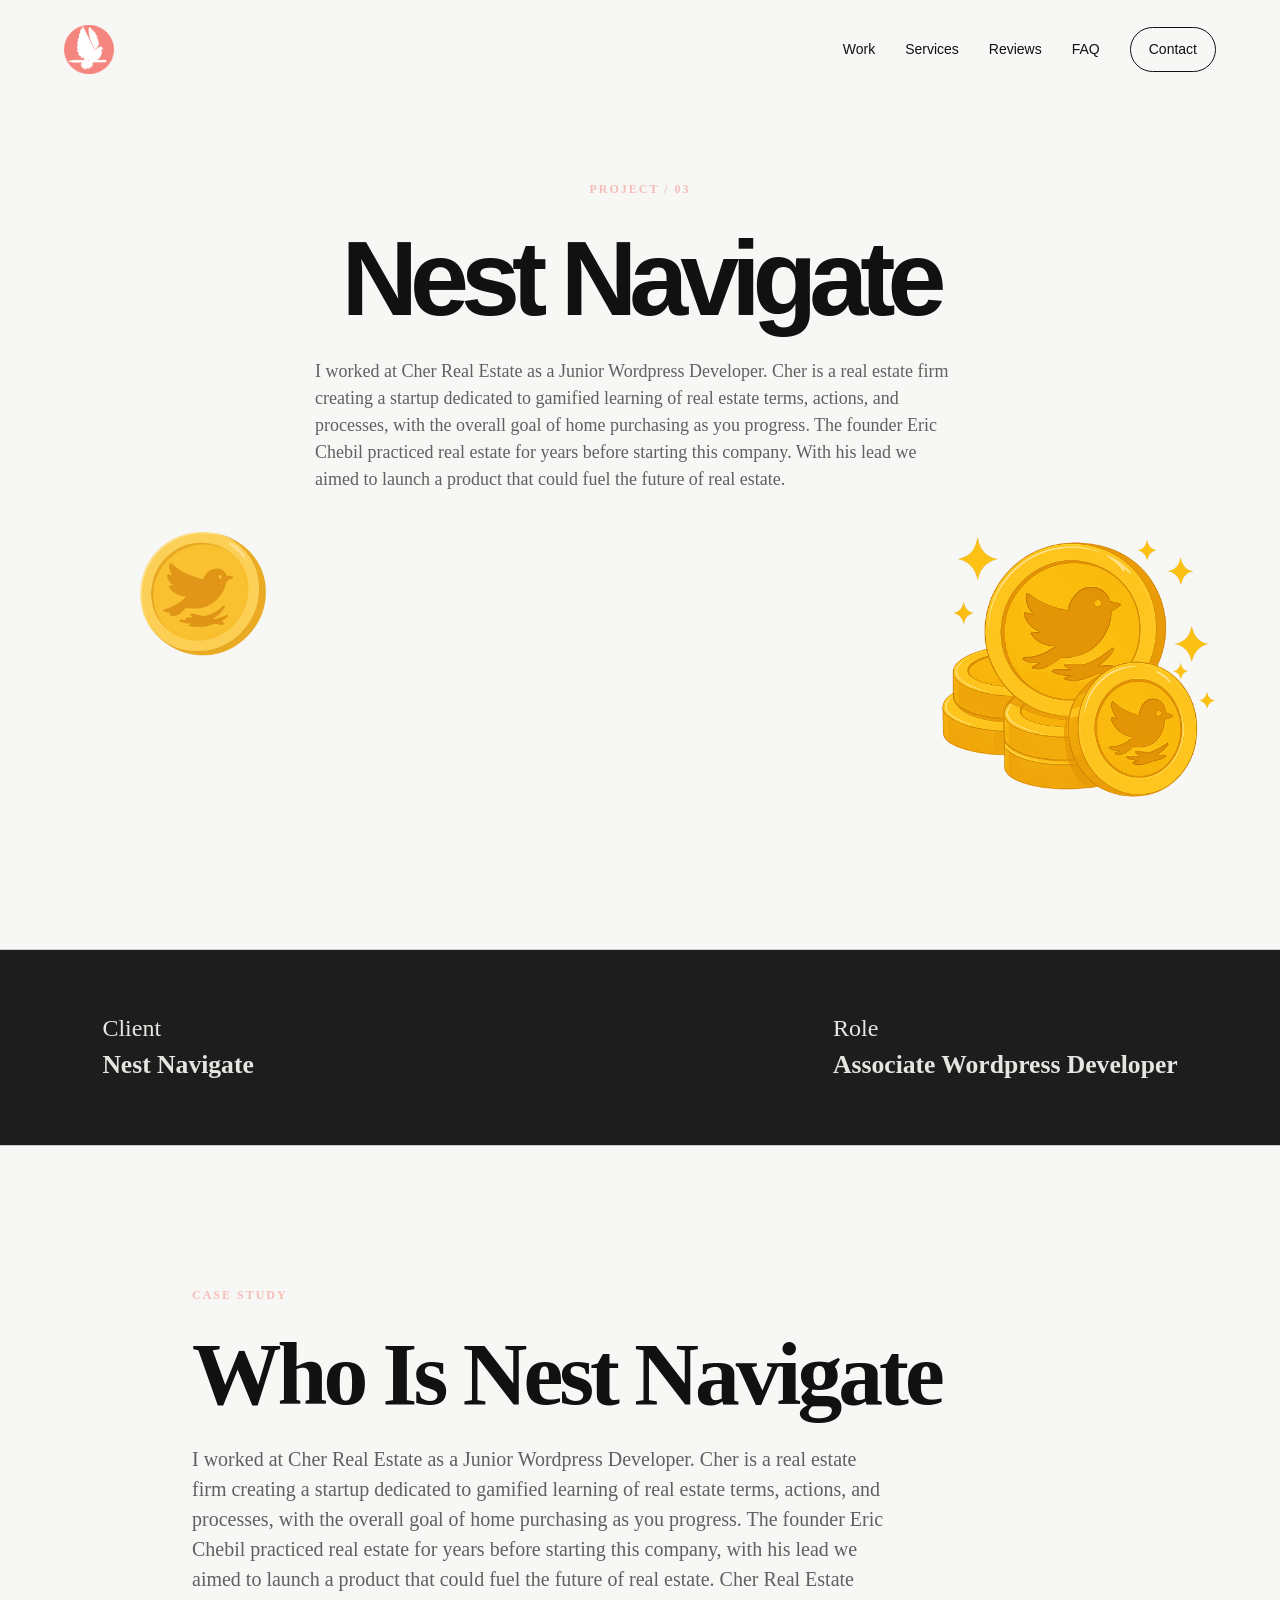
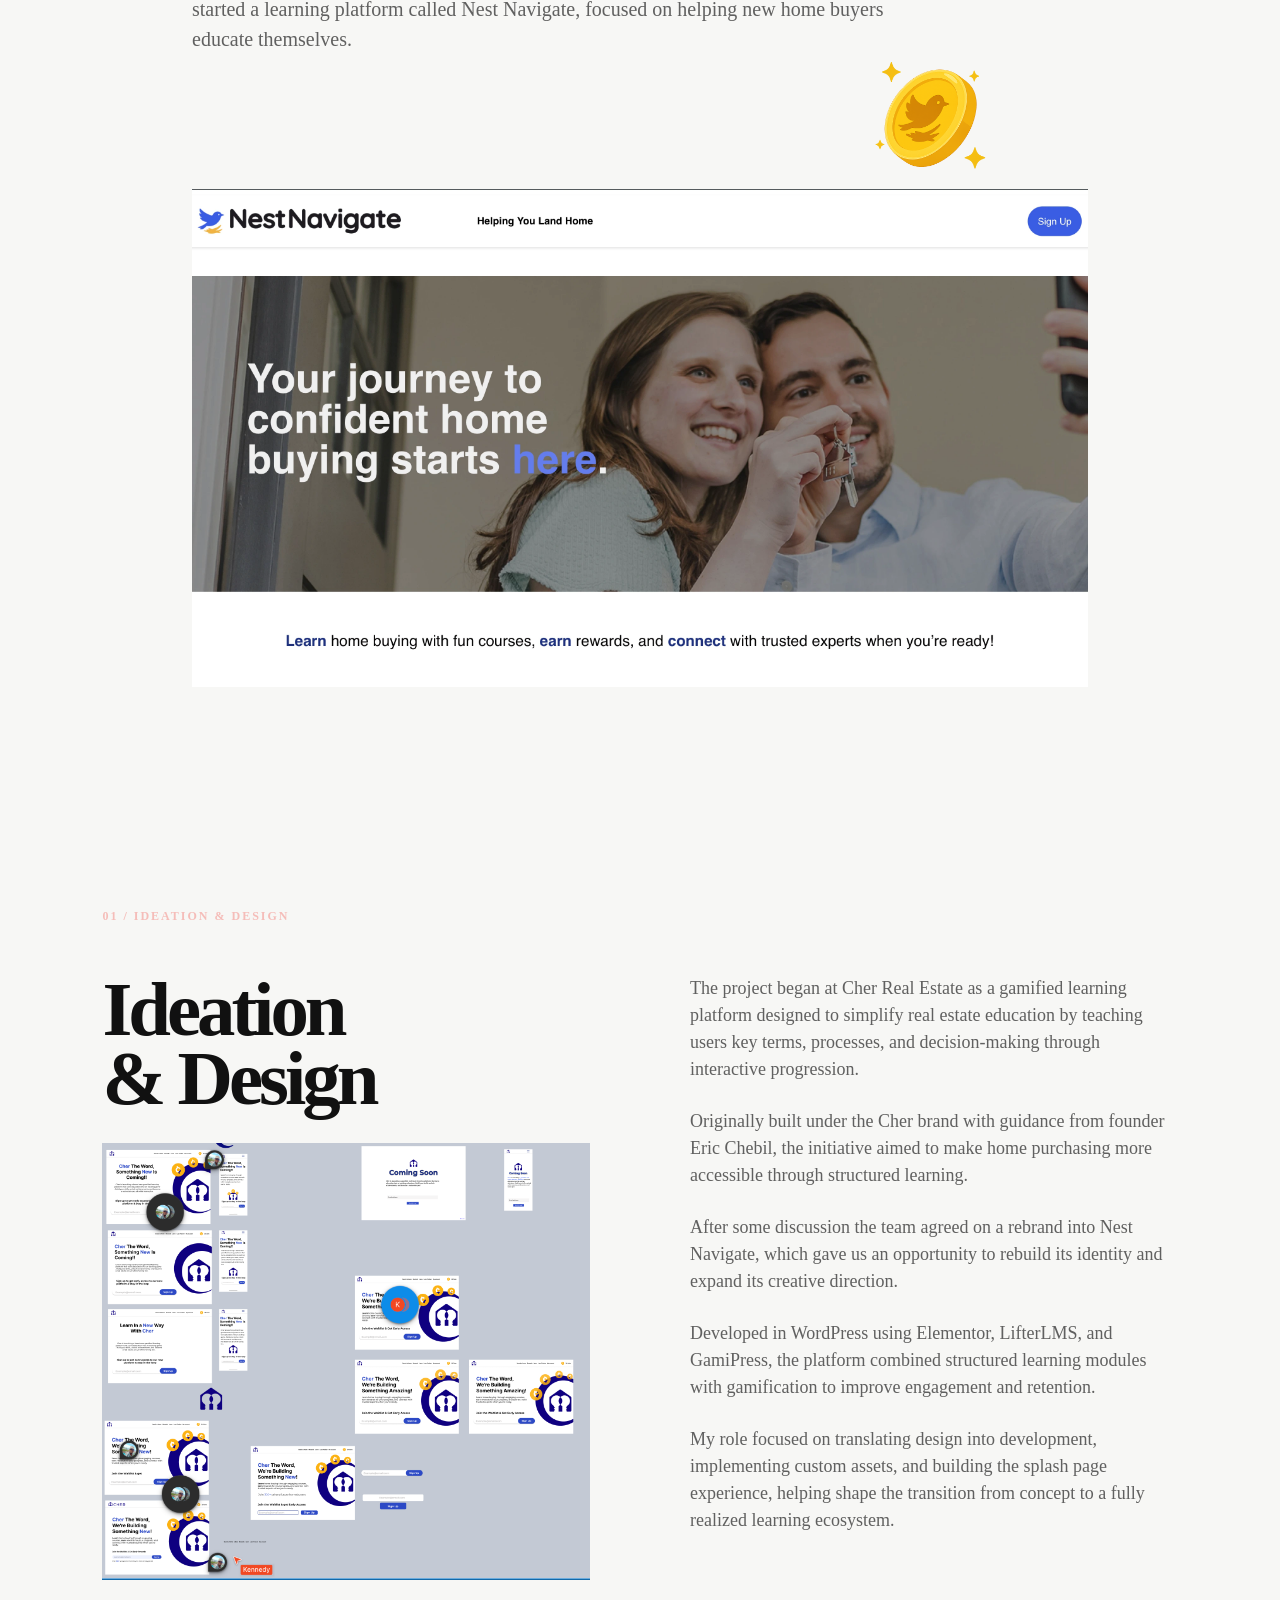
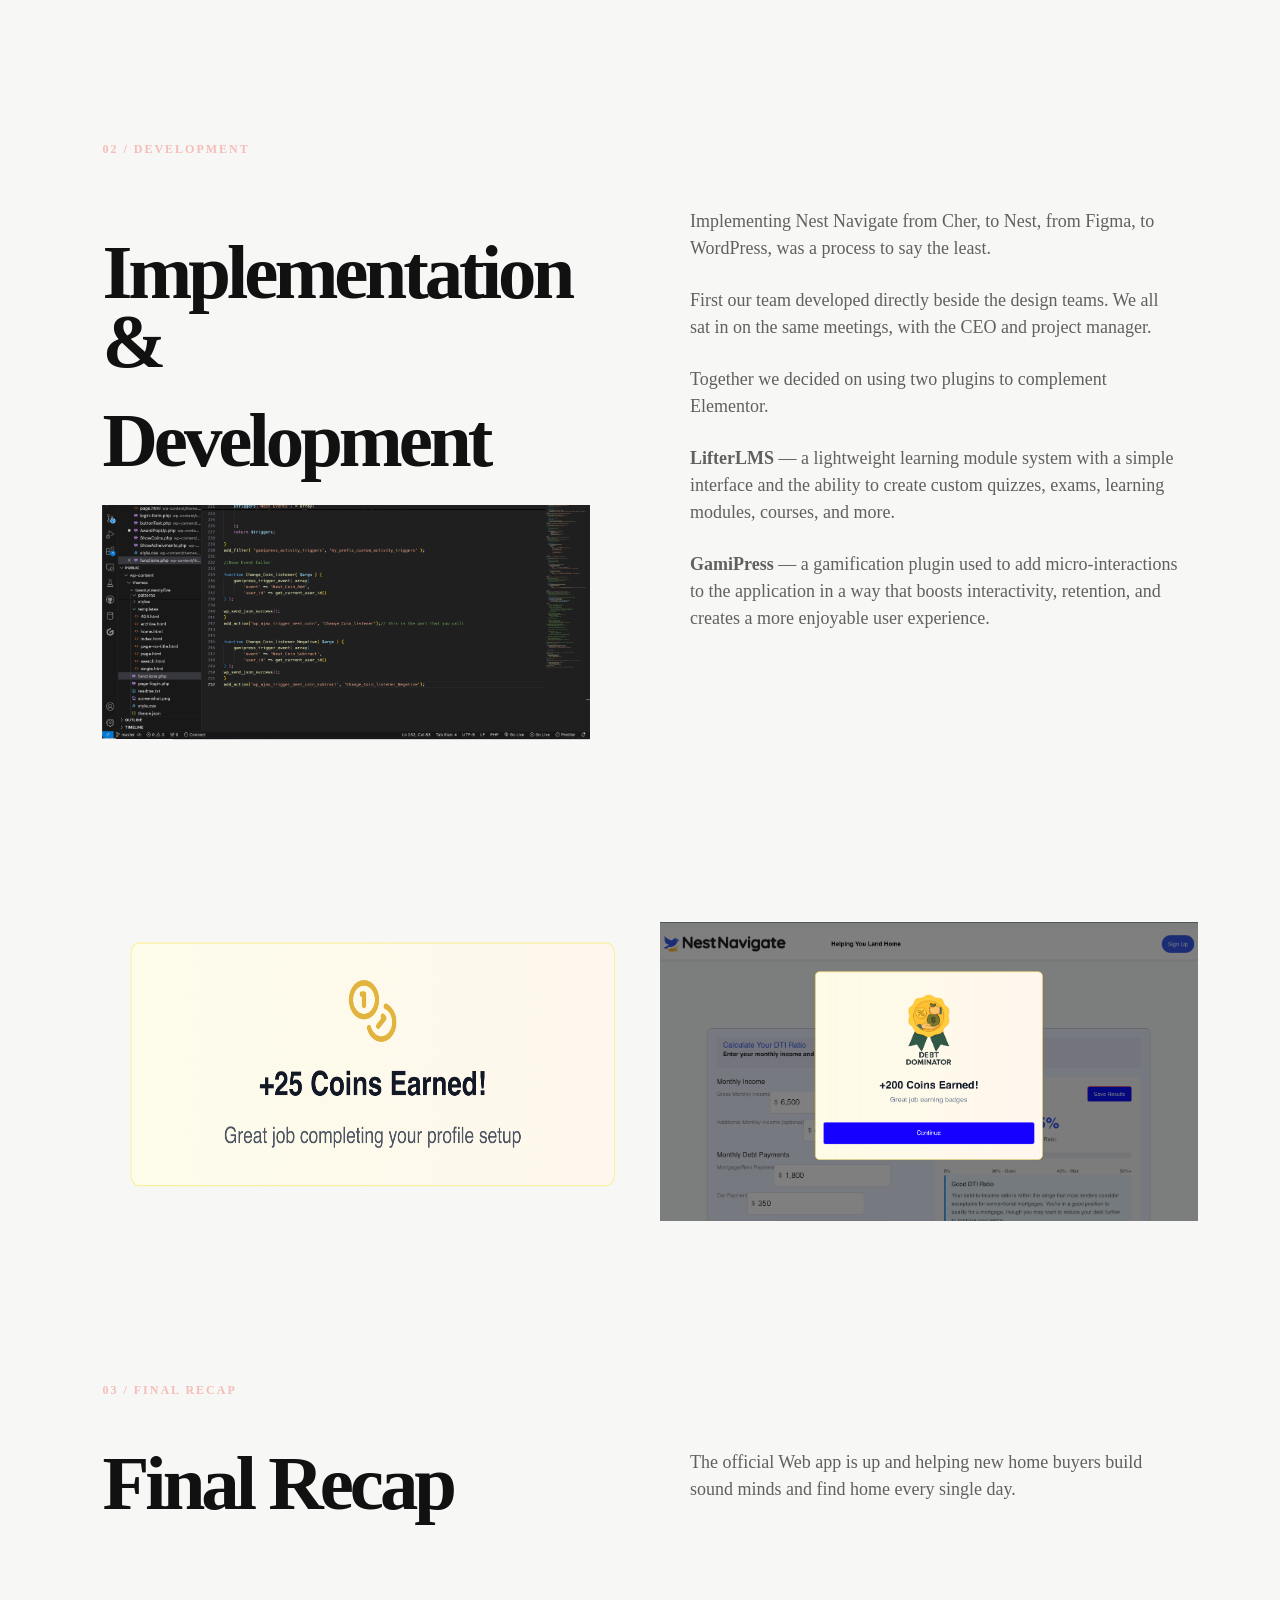
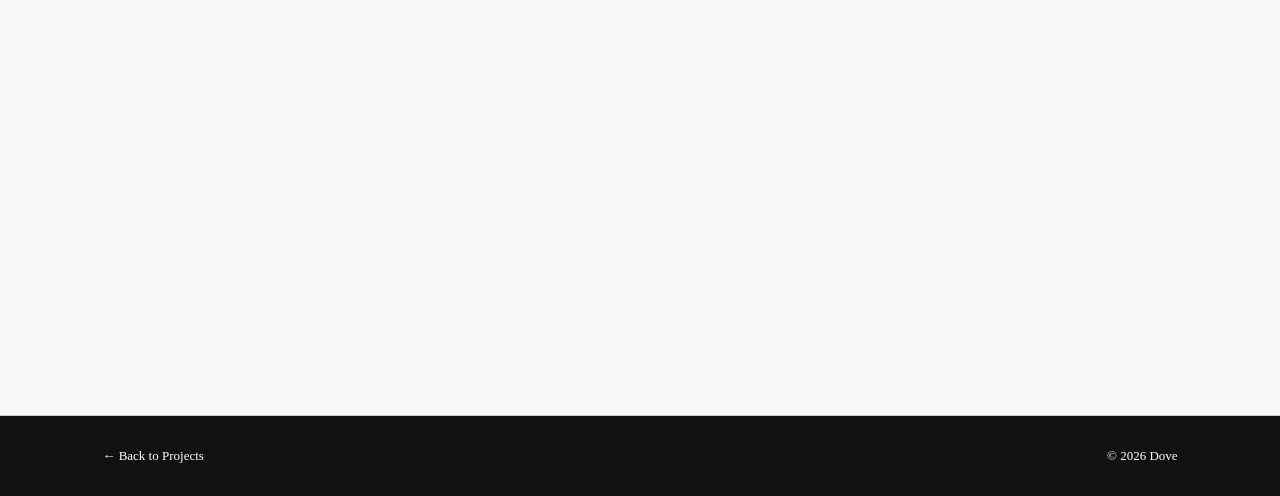
<file: cher:Nest.html>
<!DOCTYPE html>
<html lang="en">

<head>
    <link rel="icon" type="image/x-icon" href="/Images/Dove LogoTransparent Favicon.png">

    <meta charset="UTF-8">

    <meta
        name="viewport"
        content="width=device-width, initial-scale=1.0"
    >

    <title>Nest Navigate | Dove</title>

    <link rel="stylesheet" href="Developerdove.css">

</head>


<body>


    <!-- NAV -->

 
    <header class="navbar">
        <div class="container nav-inner">

            <a href="/" class="logo">
                <img src="Images/Dove LogoTransparent 300px.png" alt="Developer Dove Logo">
            </a>

            <nav class="nav-links">
                <a href="/#work">Work</a>
                <a href="/#services">Services</a>
                <a href="/#reviews">Reviews</a>
                <a href="/#faq">FAQ</a>
                <a href="Contact.html" class="nav-button">Contact</a>
            </nav>

            <button class="menu-button" id="menuButton">
                ☰
            </button>

        </div>
    </header>

    <!-- HERO -->

    <section class="hero">

        <div class="hero-number">
            PROJECT / 03
        </div>

        <h1>
            Nest Navigate
        </h1>

        <p class="hero-description">

            I worked at Cher Real Estate as a Junior Wordpress
            Developer.

            Cher is a real estate firm creating a startup dedicated
            to gamified learning of real estate terms, actions,
            and processes, with the overall goal of home purchasing
            as you progress.

            The founder Eric Chebil practiced real estate for years
            before starting this company. With his lead we aimed to
            launch a product that could fuel the future of real estate.

        </p>
            <div class="corners">
                <img class="case-study-images" src="Images/Cher copy/Individual Coin.png" alt="An image on developerdove.com">
                <img id="Img2" src="Images/Cher copy/CoinStack.png" alt="An image on developerdove.com">

            </div>

    </section>



    <!-- INFO -->

    <section class="Case-Study-info">

        <div>

            <span>Client</span>

            <h3>
                Nest Navigate
            </h3>

        </div>


        <div>

            <span>Role</span>

            <h3>
                Associate Wordpress Developer
            </h3>

        </div>

    </section>









    <!-- WHO IS NEST -->

    <section class="case-study">

        <div class="section-label">
            CASE STUDY
        </div>

        <h2>
            Who Is Nest Navigate
        </h2>

        <p>

            I worked at Cher Real Estate as a Junior Wordpress
            Developer.

            Cher is a real estate firm creating a startup dedicated
            to gamified learning of real estate terms, actions,
            and processes, with the overall goal of home purchasing
            as you progress.

            The founder Eric Chebil practiced real estate for years
            before starting this company, with his lead we aimed to
            launch a product that could fuel the future of real estate.

            Cher Real Estate started a learning platform called
            Nest Navigate, focused on helping new home buyers
            educate themselves.

        </p>
        <div>
            <img class="case-study-images" id="SideCoins" src="Images/Cher copy/IndCoinSparkle.png" alt="">
            <img src="Images/Cher copy/SplashPage1.webp" alt="">
        </div>
  

    </section>



    <!-- DESIGN -->
    

    <section class="content-section">


        <div class="section-label" >
            01 / IDEATION & DESIGN
        </div>
    
        <div class="content-grid">

            <div id="FlexProp">
                <h2>
                    Ideation
                    <br>
                    & Design
                </h2>
                <div class="case-study-images" id="SideImages">
                    <img class="case-study-images" id="SideImage" src="Images/Cher copy/Screenshot 2025-06-03 at 3.51.54 PM.png">
                </div>
            </div>
            
         
        <div>
            


                <p>

                    The project began at Cher Real Estate as a
                    gamified learning platform designed to simplify
                    real estate education by teaching users key
                    terms, processes, and decision-making through
                    interactive progression.

                </p>
                

                <p>

                    Originally built under the Cher brand with
                    guidance from founder Eric Chebil, the initiative
                    aimed to make home purchasing more accessible
                    through structured learning.

                </p>

                <p>

                    After some discussion the team agreed on a
                    rebrand into Nest Navigate, which gave
                    us an opportunity to rebuild its identity
                    and expand its creative direction.

                </p>

                <p>

                    Developed in WordPress using Elementor,
                    LifterLMS, and GamiPress, the platform combined
                    structured learning modules with gamification
                    to improve engagement and retention.

                </p>

                <p>

                    My role focused on translating design into
                    development, implementing custom assets, and
                    building the splash page experience, helping
                    shape the transition from concept to a fully
                    realized learning ecosystem.

                </p>

            </div>

        </div>
            
    </section>

   

    <!-- IMAGE -->

   


    <!-- DEVELOPMENT -->

    <section class="content-section">

        <div class="section-label">
            02 / DEVELOPMENT
        </div>

        <div class="content-grid">
            <div id="FlexProp">
                <h2>
                    <h2>Implementation &</h2>
                     <h2>Development</h2>
                    
                </h2>
                <div class="case-study-images" id="SideImages">
                    <img class="case-study-images" id="SideImage" src="Images/Cher copy/CodeSS.png">
                </div>
            </div>
            <div>

                <p>

                    Implementing Nest Navigate from Cher, to Nest,
                    from Figma, to WordPress, was a process to say
                    the least.

                </p>

                <p>

                    First our team developed directly beside the
                    design teams. We all sat in on the same
                    meetings, with the CEO and project manager.

                </p>

                <p>

                    Together we decided on using two plugins to
                    complement Elementor.

                </p>

                <p>

                    <strong>LifterLMS</strong> — a lightweight
                    learning module system with a simple interface
                    and the ability to create custom quizzes,
                    exams, learning modules, courses, and more.

                </p>

                <p>

                    <strong>GamiPress</strong> — a gamification
                    plugin used to add micro-interactions to the
                    application in a way that boosts interactivity,
                    retention, and creates a more enjoyable user
                    experience.

                </p>

            </div>

        </div>

    </section>
    <section  class="content-section" id="extra_images">
        <img src="Images/Cher copy/module2.png" alt="">
        <img src="Images/Cher copy/PopUpGami.png" alt="">



    </section>



    <!-- IMAGE -->




    <!-- FINAL -->

    <section class="content-section final">

        <div class="section-label">
            03 / FINAL RECAP
        </div>

        <div class="content-grid">

            <h2>
                Final Recap
            </h2>

            <p>

                The official Web app is up and helping new home
                buyers build sound minds and find home every
                single day.

            </p>

        </div>

    </section>



    <!-- FINAL IMAGE -->

 


    <!-- VIDEO -->

    <section class="video">

        <div class="video-box">

            <iframe src="https://player.vimeo.com/video/1193303012?title=0&amp;byline=0&amp;portrait=0&amp;badge=0&amp;autopause=0&amp;player_id=0&amp;app_id=58479" width="2880" height="1554" frameborder="0" allow="autoplay; fullscreen; picture-in-picture; clipboard-write; encrypted-media; web-share" referrerpolicy="strict-origin-when-cross-origin" title="NestNaviVideo"></iframe>
        </div>

    </section>



    <!-- FOOTER -->

    <footer>

        <a href="../index.html">
            ← Back to Projects
        </a>

        <span>
            © 2026 Dove
        </span>

    </footer>


    <script src="Developerdove.js"></script>

</body>

</html>
</file>
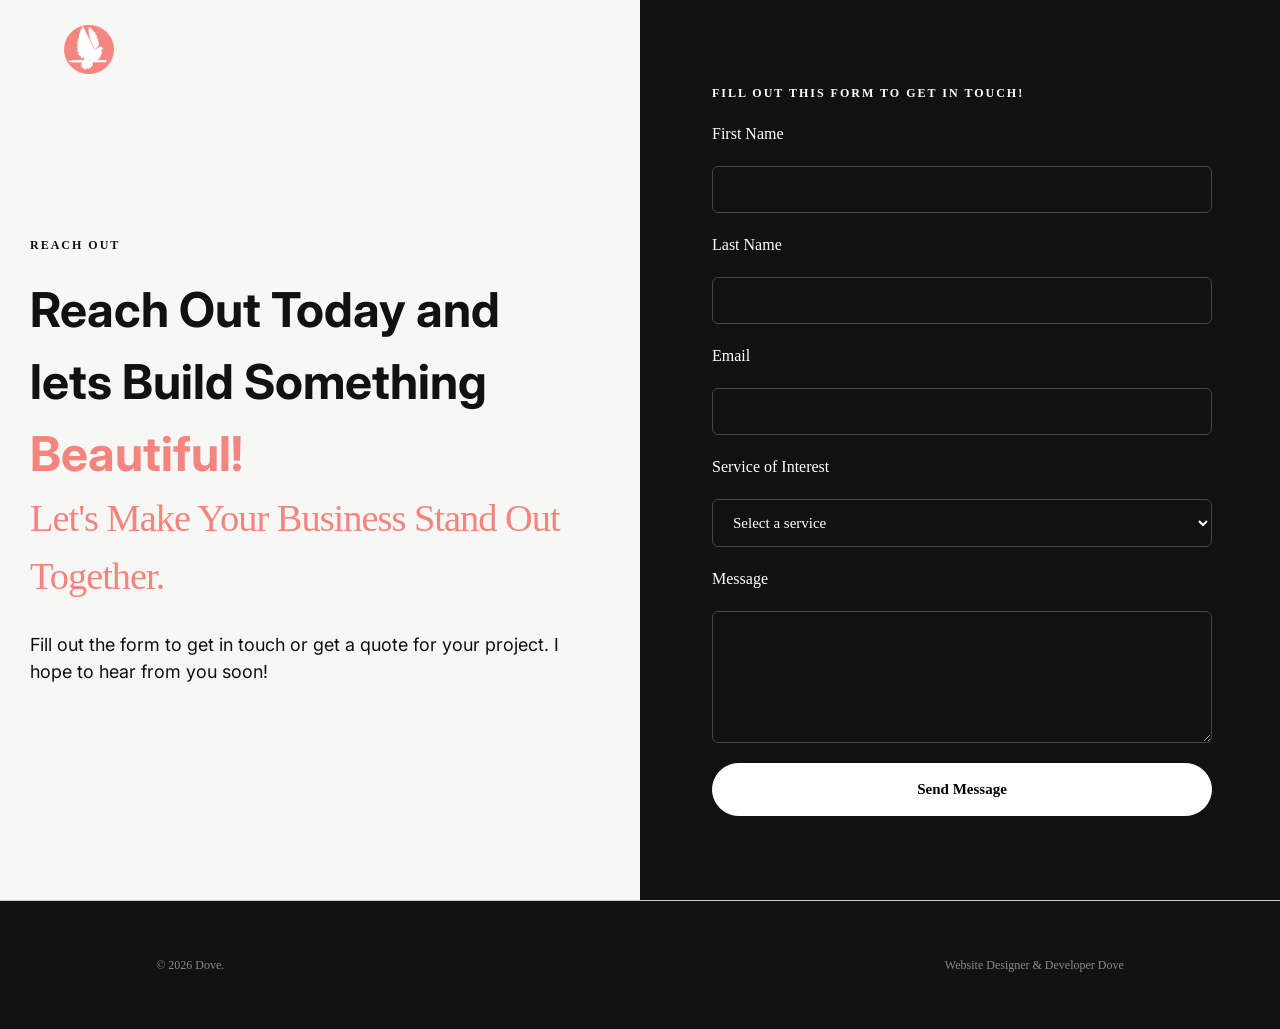
<file: Contact.html>
<!DOCTYPE html>
<html lang="en">
<head>
    <link rel="icon" type="image/x-icon" href="/Images/Dove LogoTransparent Favicon.png">

    <meta charset="UTF-8">
    <meta name="viewport" content="width=device-width, initial-scale=1.0">

    <title>Dove — Website Designer & Developer</title>

    <link rel="stylesheet" href="Developerdove.css">
    <meta name="google-site-verification" content="y_mivlvBW0o5dFtLdkAJ09E4vXpwegDGuI8G5JaSmA8" />
    <link rel="preconnect" href="https://fonts.googleapis.com">
    <link rel="preconnect" href="https://fonts.gstatic.com" crossorigin>
    <link href="https://fonts.googleapis.com/css2?family=Inter:wght@400;500;600;700;800&display=swap" rel="stylesheet">
    <link rel="preconnect" href="https://fonts.googleapis.com">
<link rel="preconnect" href="https://fonts.gstatic.com" crossorigin>
<link href="https://fonts.googleapis.com/css2?family=Fraunces:ital,opsz,wght@0,9..144,100..900;1,9..144,100..900&display=swap" rel="stylesheet">
</head>
<body>
    <header class="navbar">
        <div class="container nav-inner">

            <a href="/" class="logo">
                <img src="Images/Dove LogoTransparent 300px.png" alt="Developer Dove Logo">
            </a>

            <nav class="nav-links">
                <a href="/#work">Work</a>
                <a href="/#services">Services</a>
                <a href="/#reviews">Reviews</a>
                <a href="/#faq">FAQ</a>
                <a href="Contact.html" class="nav-button">Contact</a>
            </nav>

            <button class="menu-button" id="menuButton">
                ☰
            </button>

        </div>
    </header>

    <main>
        <section class="split">
            <section class="hero-Contact">
                <div class="container hero-content">
    
                    <p class="eyebrow reveal">
                        Reach Out
                    </p>
    
                    <h1>
                        Reach Out Today and lets Build Something 
                        <span id="highlighter">Beautiful!</span> 
                    </h1>
    
                    <h2 class="hero-Contact-subtitle reveal" id="highlighter">
                        Let's Make Your Business Stand Out Together. 
                    </h2>
    
                    <p class="hero-text reveal">
                        Fill out the form to get in touch or get a quote for your project. I hope to hear from you soon!
                    </p>
    
                </div>
            </section>
            <section class="hero-Contact-right">
                <div class=" hero-content">
    
                    <p class="Contact-eyebrow reveal">
                        Fill out this form to get in touch!
                    </p>
    
                    <form action="send-email.php" method="POST" class="Contact-form">
                    
                        <label for="first-name">First Name</label>
                        <input
                            type="text"
                            id="first-name"
                            name="name"
                            required
                        >
                    
                    
                        <label for="last-name">Last Name</label>
                        <input
                            type="text"
                            id="last-name"
                            name="SirName"
                            required
                        >
                    
                    
                        <label for="email">Email</label>
                        <input
                            type="email"
                            id="email"
                            name="email"
                            required
                        >
                    
                    
                        <label for="service">Service of Interest</label>
                    
                        <select
                            id="service"
                            name="service"
                            required
                        >
                            <option value="" disabled selected>
                                Select a service
                            </option>
                    
                            <option value="Website Design">
                                Website Design
                            </option>
                    
                            <option value="Web Development">
                                Web Development
                            </option>
                    
                            <option value="SEO">
                                SEO
                            </option>
                    
                            <option value="Website Maintenance">
                                Website Maintenance
                            </option>
                    
                            <option value="Other">
                                Other
                            </option>
                        </select>
                    
                    
                        <label for="message">Message</label>
                    
                        <textarea
                            id="message"
                            name="message"
                            rows="6"
                            required
                        ></textarea>
                    
                    
                        <button type="submit">
                            Send Message
                        </button>
                    
                    </form>
                        
    
                </div>
            </section>

        </section>

      


        <footer>

            <div class="container footer-inner">
    
                <span>
                    © 2026 Dove.
                </span>
    
                <span>
                    Website Designer & Developer Dove
                </span>
    
            </div>
    
        </footer>

    <script src="Developerdove.js"></script>
</file>
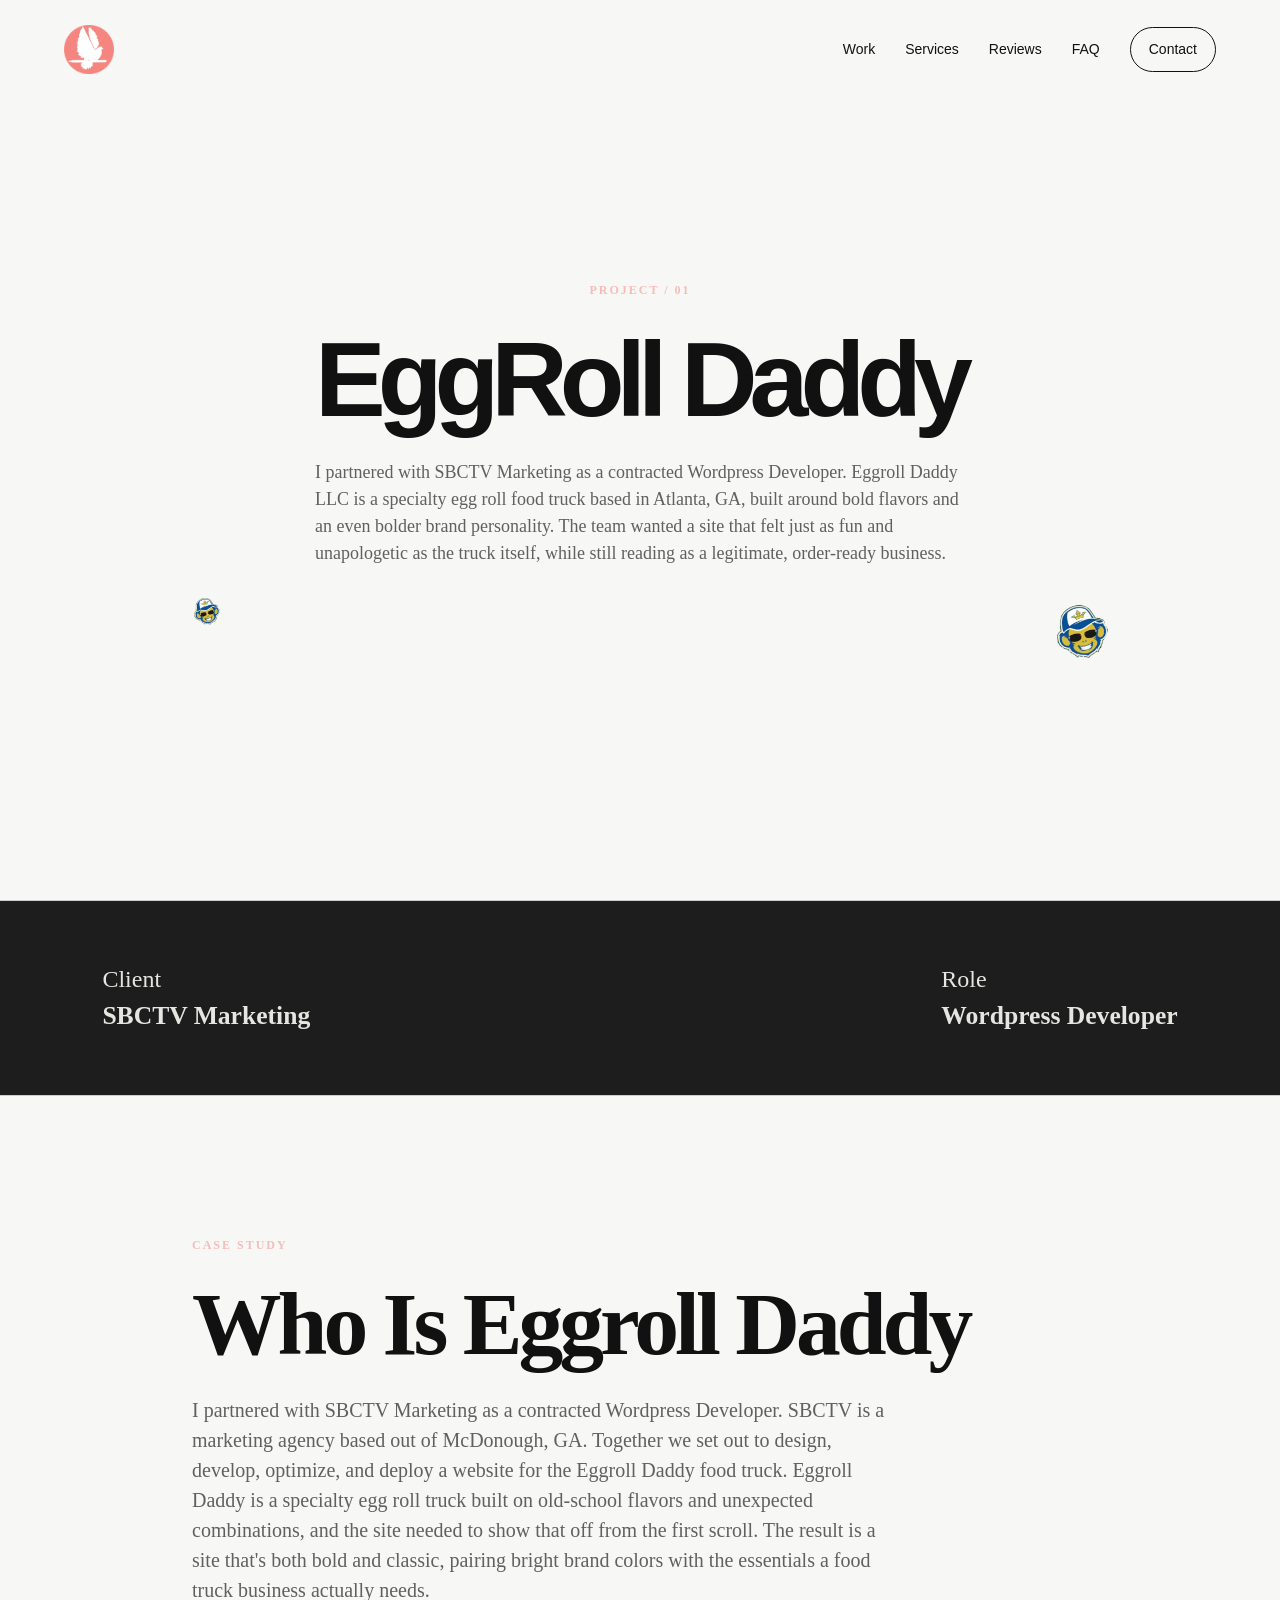
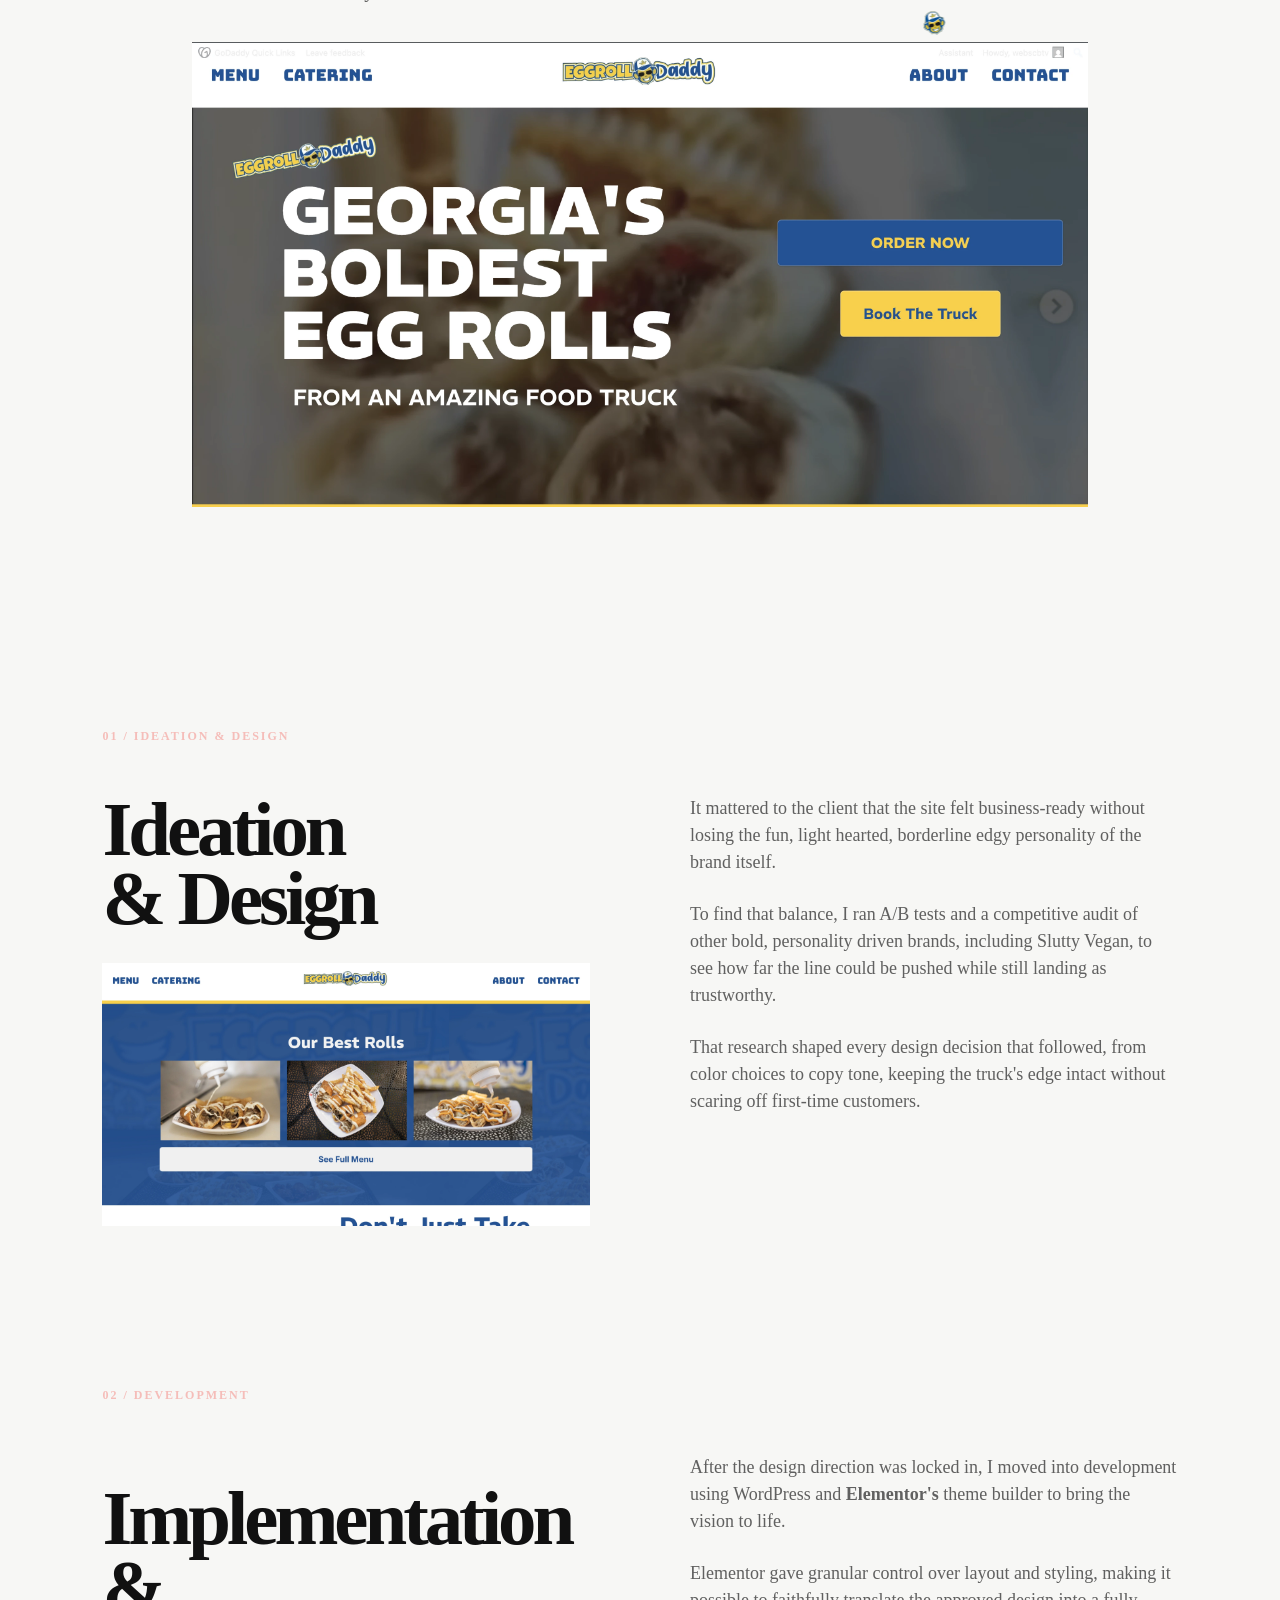
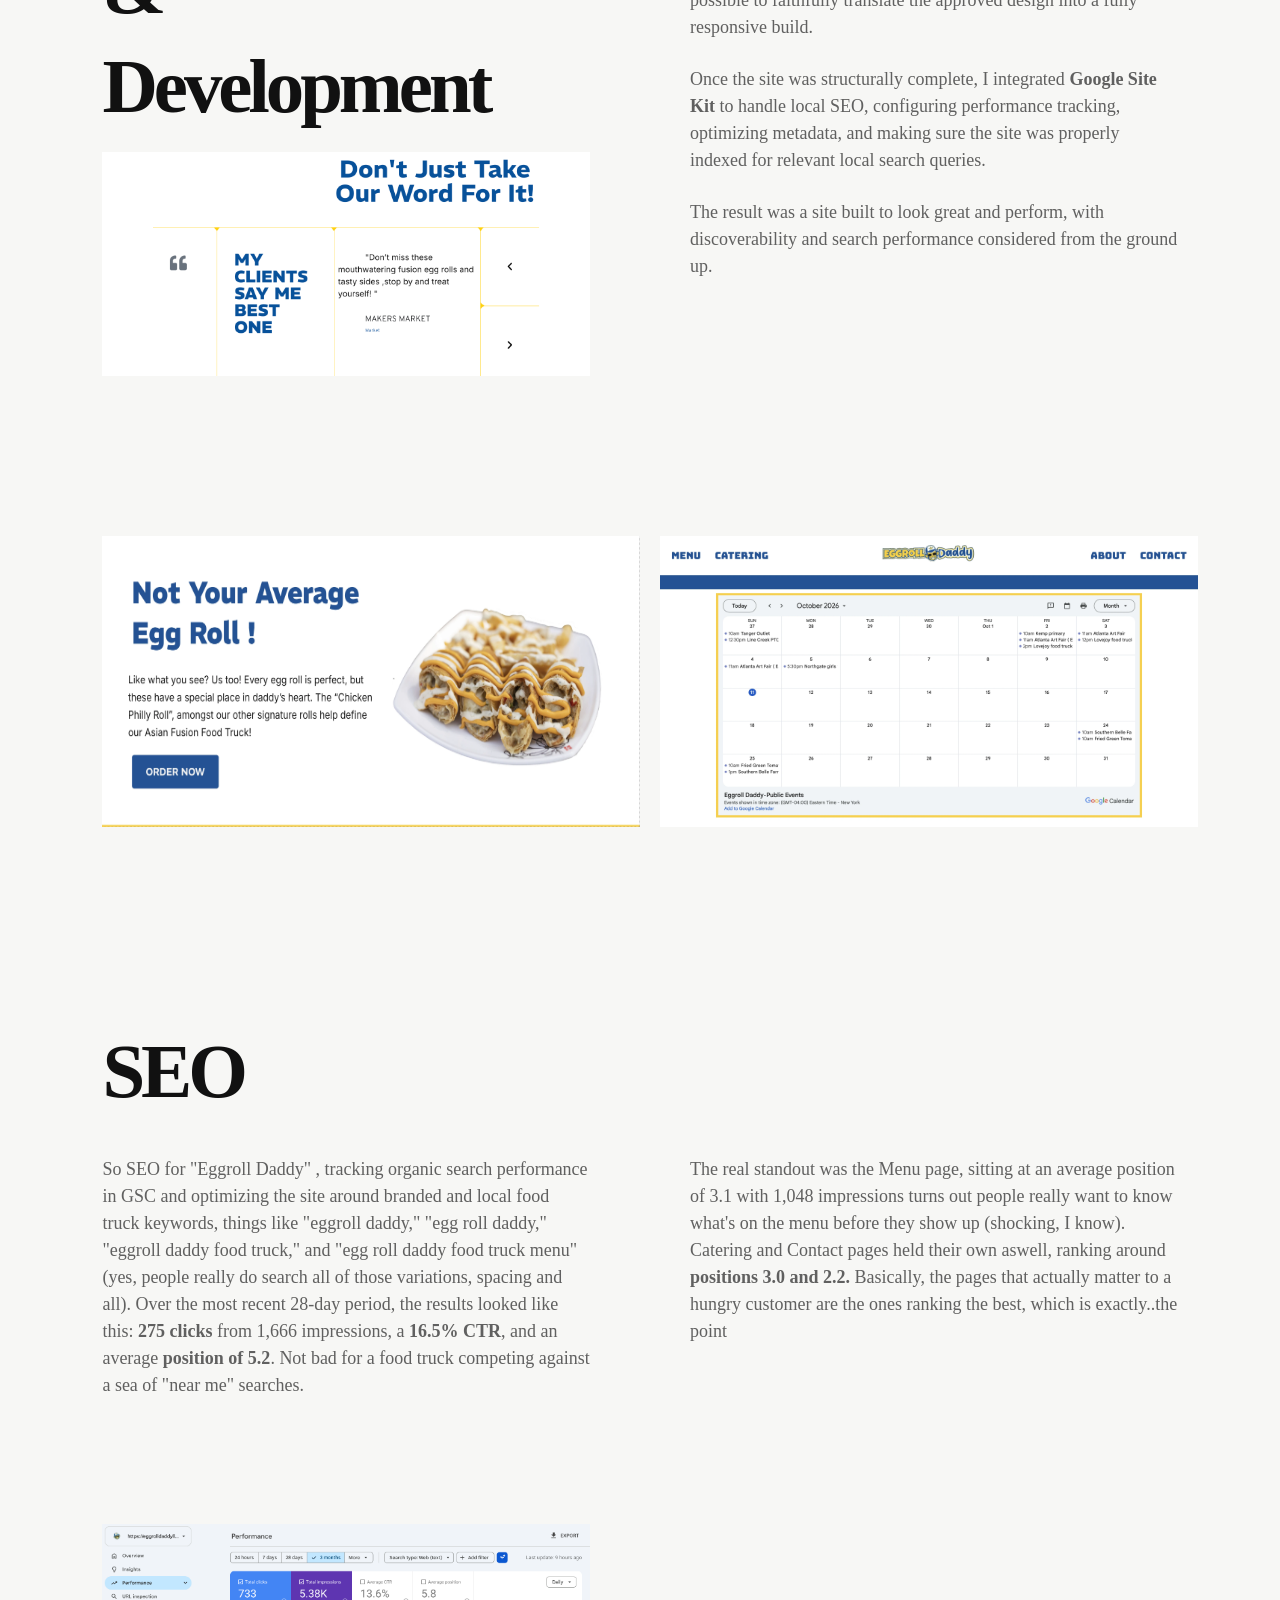
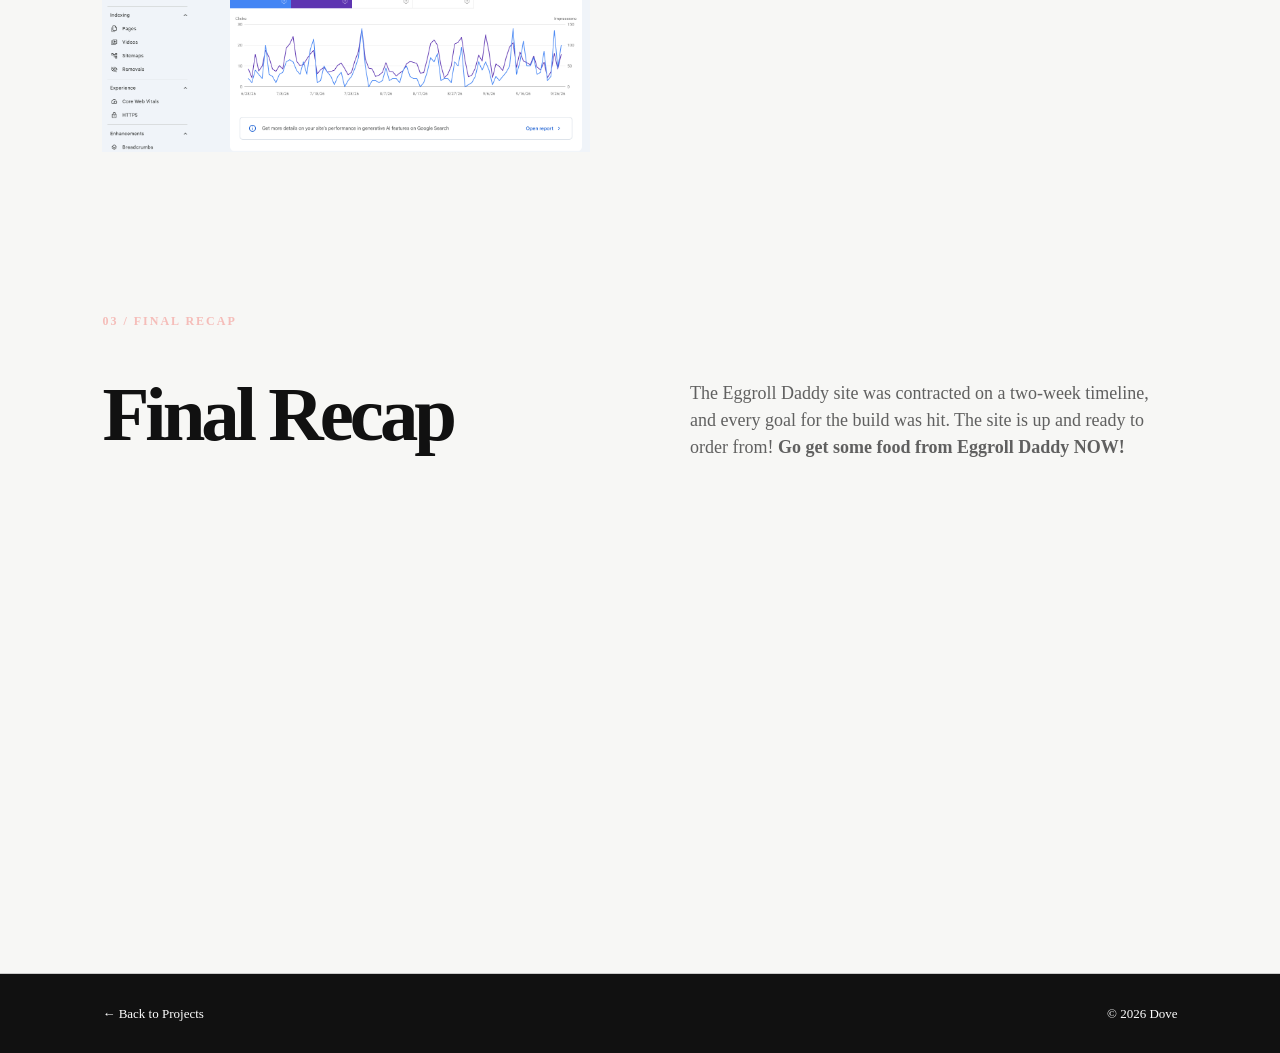
<file: EggrollDaddy.html>
<!DOCTYPE html>
<html lang="en">

<head>

    <meta charset="UTF-8">

    <meta
        name="viewport"
        content="width=device-width, initial-scale=1.0"
    >
    <link rel="icon" type="image/x-icon" href="/Images/Dove LogoTransparent Favicon.png">

    <title>EggRoll Daddy | Dove</title>

    <link rel="stylesheet" href="Developerdove.css">

</head>


<body>


    <!-- NAV -->


    <header class="navbar">
        <div class="container nav-inner">

            <a href="/" class="logo">
                <img src="Images/Dove LogoTransparent 300px.png" alt="Developer Dove Logo">
            </a>

            <nav class="nav-links">
                <a href="/#work">Work</a>
                <a href="/#services">Services</a>
                <a href="/#reviews">Reviews</a>
                <a href="/#faq">FAQ</a>
                <a href="Contact.html" class="nav-button">Contact</a>
            </nav>

            <button class="menu-button" id="menuButton">
                ☰
            </button>

        </div>
    </header>

    <!-- HERO -->

    <section class="hero">

        <div class="hero-number">
            PROJECT / 01
        </div>

        <h1>
            EggRoll Daddy
        </h1>

        <p class="hero-description">

            I partnered with SBCTV Marketing as a contracted
            Wordpress Developer.

            Eggroll Daddy LLC is a specialty egg roll food truck
            based in Atlanta, GA, built around bold flavors and an
            even bolder brand personality.

            The team wanted a site that felt just as fun and
            unapologetic as the truck itself, while still reading
            as a legitimate, order-ready business.

        </p>
            <div class="corners">
                <img class="case-study-images" src="Images/SCB Images/EggRollMonkey.png" alt="An image on developerdove.com">
                <img id="Img2" src="Images/SCB Images/EggRollMonkey.png" alt="An image on developerdove.com">

            </div>

    </section>



    <!-- INFO -->

    <section class="Case-Study-info">

        <div>

            <span>Client</span>

            <h3>
                SBCTV Marketing
            </h3>

        </div>


        <div>

            <span>Role</span>

            <h3>
                Wordpress Developer
            </h3>

        </div>

    </section>









    <!-- WHO IS EGGROLL DADDY -->

    <section class="case-study">

        <div class="section-label">
            CASE STUDY
        </div>

        <h2>
            Who Is Eggroll Daddy
        </h2>

        <p>

            I partnered with SBCTV Marketing as a contracted
            Wordpress Developer.

            SBCTV is a marketing agency based out of McDonough, GA.
            Together we set out to design, develop, optimize, and
            deploy a website for the Eggroll Daddy food truck.

            Eggroll Daddy is a specialty egg roll truck built on
            old-school flavors and unexpected combinations, and the
            site needed to show that off from the first scroll.

            The result is a site that's both bold and classic,
            pairing bright brand colors with the essentials a food
            truck business actually needs.

        </p>
        <div>
            <img class="case-study-images" id="SideCoins" src="Images/SCB Images/EggRollMonkey.png" alt="">
            <img src="Images/SCB Images/EggrollDaddyLanding.webp" alt="">
        </div>


    </section>



    <!-- DESIGN -->


    <section class="content-section">


        <div class="section-label" >
            01 / IDEATION & DESIGN
        </div>

        <div class="content-grid">

            <div id="FlexProp">
                <h2>
                    Ideation
                    <br>
                    & Design
                </h2>
                <div class="case-study-images" id="SideImages">
                    <img class="case-study-images" id="SideImage" src="Images/SCB Images/Bestroll.webp">
                </div>
            </div>


        <div>



                <p>

                    It mattered to the client that the site felt
                    business-ready without losing the fun, light
                    hearted, borderline edgy personality of the
                    brand itself.

                </p>

                <p>

                    To find that balance, I ran A/B tests and a
                    competitive audit of other bold, personality
                    driven brands, including Slutty Vegan, to see
                    how far the line could be pushed while still
                    landing as trustworthy.

                </p>

                <p>

                    That research shaped every design decision that
                    followed, from color choices to copy tone,
                    keeping the truck's edge intact without scaring
                    off first-time customers.

                </p>

            </div>

        </div>

    </section>



    <!-- IMAGE -->




    <!-- DEVELOPMENT -->

    <section class="content-section">

        <div class="section-label">
            02 / DEVELOPMENT
        </div>

        <div class="content-grid">
            <div id="FlexProp">
                <h2>
                    <h2>Implementation &</h2>
                     <h2>Development</h2>

                </h2>
                <div class="case-study-images" id="SideImages">
                    <img class="case-study-images" id="SideImage" src="Images/SCB Images/Landingpage3.png">
                </div>
            </div>
            <div>

                <p>

                    After the design direction was locked in, I
                    moved into development using WordPress and
                    <strong>Elementor's</strong> theme builder to
                    bring the vision to life.

                </p>

                <p>

                    Elementor gave granular control over layout and
                    styling, making it possible to faithfully
                    translate the approved design into a fully
                    responsive build.

                </p>

                <p>

                    Once the site was structurally complete, I
                    integrated <strong>Google Site Kit</strong> to
                    handle local SEO, configuring performance
                    tracking, optimizing metadata, and making sure
                    the site was properly indexed for relevant local
                    search queries.

                </p>

                <p>

                    The result was a site built to look great and
                    perform, with discoverability and search
                    performance considered from the ground up.

                </p>

            </div>

        </div>

    </section>
    <section  class="content-section" id="extra_images">
        <img src="Images/SCB Images/landingPage2.webp" alt="">
        <img src="Images/SCB Images/Calanadar.webp" alt="">



    </section>
    <section>
        <div class="content-section">

            <div class="content-grid">
                <h2>SEO</h2>
            </div>        
                <div class="content-grid">
                    <p> So SEO for "Eggroll Daddy" , tracking organic search performance in GSC and optimizing the site around branded and local food truck keywords, things like "eggroll daddy," "egg roll daddy," "eggroll daddy food truck," and "egg roll daddy food truck menu" (yes, people really do search all of those variations, spacing and all).

                        Over the most recent 28-day period, the results looked like this: <strong>275 clicks</strong> from 1,666 impressions, a <strong>16.5% CTR</strong>, and an average <strong>position of 5.2</strong>. Not bad for a food truck competing against a sea of "near me" searches.
                        <br>
                        </p>

                        <p>
                        
                         The real standout was the Menu page, sitting at an average position of 3.1 with 1,048 impressions turns out people really want to know what's on the menu before they show up (shocking, I know). Catering and Contact pages held their own aswell, ranking around <strong>positions 3.0 and 2.2.</strong>  Basically, the pages that actually matter to a hungry customer are the ones ranking the best, which is exactly..the point 
                     </p>


                <div class="case-study-images" id="SideImages">
                    <img class="case-study-images" id="SideImage" src="Images/SCB Images/GSC.png">
                </div>
            </div>

        </div>
    </section>


    <!-- IMAGE -->




    <!-- FINAL -->

    <section class="content-section final">

        <div class="section-label">
            03 / FINAL RECAP
        </div>

        <div class="content-grid">

            <h2>
                Final Recap
            </h2>

            <p>

                The Eggroll Daddy site was contracted on a two-week
                timeline, and every goal for the build was hit.

                The site is up and ready to order from! <strong> Go get some food from Eggroll Daddy NOW!</strong>

            </p>

        </div>

    </section>
 



    <!-- FINAL IMAGE -->



    <!-- VIDEO -->

    <section class="video">

        <div class="video-box">

         <iframe 
  src="https://player.vimeo.com/video/1193296746?title=0&byline=0&portrait=0&badge=0&autopause=0&player_id=0&app_id=58479&autoplay=1&muted=1" 
  frameborder="0" 
  allow="autoplay; fullscreen; encrypted-media; picture-in-picture; web-share" 
  allowfullscreen 
  referrerpolicy="strict-origin-when-cross-origin" 
  title="EggRoll Daddy Site">
</iframe>
        </div>

    </section>



    <!-- FOOTER -->

    <footer>

        <a href="../index.html">
            ← Back to Projects
        </a>

        <span>
            © 2026 Dove
        </span>

    </footer>


    <script src="Developerdove.js"></script>

</body>

</html>
</file>
<file: Developerdove.css>
* {
    margin: 0;
    padding: 0;
    box-sizing: border-box;
}

html {
    scroll-behavior: smooth;
}

body {
    background: #f7f7f5;
    color: #111;
    line-height: 1.5;
}
h1{
font-family: inter, sans-serif;    
}

a {
    color: inherit;
    text-decoration: none;
}

button {
    font-family: inter, sans-serif;    
    font: inherit;
}
:root{
    --Dove-Pink:#F5847E;

}

/* =========================================
   GLOBAL
========================================= */

.container {
    width: min(1180px, 90%);
    margin: 0 auto;
}

.section {
    padding: 120px 0;
}

.eyebrow {
    font-size: 12px;
    font-weight: 700;
    letter-spacing: 2px;
    text-transform: uppercase;
    margin-bottom: 20px;
    font-family: google;
}

.section-number {
    font-size: 12px;
    font-weight: 700;
    opacity: .45;
    margin-bottom: 60px;
    color: var(--Dove-Pink);
}

.section-title {
    font-size: clamp(42px, 6vw, 80px);
    line-height: .95;
    letter-spacing: -4px;
    font-family: inter, sans-serif;    

}

.section-header {
    display: flex;
    justify-content: space-between;
    align-items: flex-end;
    gap: 40px;
    margin-bottom: 70px;
}

.section-description {
    max-width: 380px;
    opacity: .65;
}
.corners{
    width: auto;
    display: flex;
    justify-content: space-between;
    gap: 50vw;
    padding: 1.5rem;
}
.case-study-images{
    height: 15%;
    width: 15%;
}
#Img2 {
    width: 30%;
    height: auto;
}
.project-info{
    color: #1d1d1d;
    font-size: medium;
}
.Case-Study-info{
    background-color: #1d1d1d;
    color: #e5e5e1;
    display: flex;
    justify-content: space-between;
    align-items: flex-start;
    gap: 20px;
    padding: 20px 0;
    padding: 60px 8%;
    border-top: 1px solid #ccc;
    border-bottom: 1px solid #ccc;
    max-width: 100vw;
    display: flex;
    gap: 150px;
    font-size: clamp(16px, 24px, 36px);

}
.Case-Study-info h3{
    font-size: clamp(1rem, 2vw, 2.25rem);

}
#SideCoins{
    position: relative;
    left:75%;
}
#FlexProp{
    display: flex;
    flex-direction: column;
    justify-content: space-between;
    gap: 30px;
}
.wide-image ,#SideImages{
display: flex;
justify-content: center;
flex-direction: row;
width: auto;
height: auto;
    
}
#SideImage ,img{
    width: 100%;
    height: auto;
    justify-content: center;
}
#SideImages2, img{
    width: 50%;
    height: auto;

}
#extra_images{
    display: flex;
    flex-direction: row;
    justify-content: space-between;
    gap: 20px;
}
#extra_images img{
    width: 50%;
    height: auto;
    
}
@media (max-width: 800px) {
    #extra_images{
        display: flex;
        flex-direction: column;
    } 
    #extra_images img{
        width: 100%;
        height: auto;
    }
}

/* =========================================
   NAVIGATION
========================================= */
 #highlighter{

color: var(--Dove-Pink);
 }
 #backlight{
      /* h-offset, v-offset, blur, spread, color */
  text-shadow: 
    0 0 5px var(--Dove-Pink),
    0 0 15px var(--Dove-Pink),
    0 0 30px var(--Dove-Pink);
 }
.navbar {
    position: fixed;
    width: 100%;
    top: 0;
    left: 0;

    z-index: 1000;

    padding: 25px 0;

    transition:
        background .3s ease,
        box-shadow .3s ease,
        padding .3s ease;
}


.navbar.scrolled {
    background: rgba(247,247,245,.9);
    backdrop-filter: blur(12px);
    box-shadow: 0 5px 30px rgba(0,0,0,.06);
    padding: 15px 0;
}

.nav-inner {
    display: flex;
    justify-content: space-between;
    align-items: center;
}

.logo {
    font-size: 24px;
    font-weight: 800;
    letter-spacing: -1px;
    display: flex;
    flex-direction: row;
    
}
.logo img{
    max-width: 20%;
    animation: spin 20s linear infinite;

}
@keyframes spin {
    from {
        transform: rotate(0deg);
    }

    to {
        transform: rotate(360deg);
    }
}
.logo span {
    opacity: .45;
}

.nav-links {
    display: flex;
    align-items: center;
    gap: 30px;
}

.nav-links a {
    font-size: 14px;
    font-weight: 500;
}

.nav-button {
    border: 1px solid #111;
    padding: 11px 18px;
    border-radius: 100px;

    transition:
        background .2s ease,
        color .2s ease;
}

.nav-button:hover {
    background: #111;
    color: white;
}

.menu-button {
    display: none;
    background: none;
    border: none;
    font-size: 25px;
    cursor: pointer;
}





/* PROJECT PAGE NAV*/

.navbar { 
  
    position: fixed;
    width: 100%;
    top: 0;
    left: 0;
    font-family: inter, sans-serif;    
    z-index: 1000;

    padding: 25px 0;

    transition:
        background .3s ease,
        box-shadow .3s ease,
        padding .3s ease;
     } 
.logo { 
    font-weight: bold; 
    font-size: 22px; 
} 
.contact-link { 
    font-size: 14px; 
}

/* =========================================
   BUTTONS
========================================= */

.button {
    display: inline-flex;
    justify-content: center;
    align-items: center;
    font-family: inter, sans-serif;    

    padding: 15px 25px;

    border-radius: 100px;

    font-size: 14px;
    font-weight: 600;

    transition:
        transform .25s ease,
        background .25s ease,
        color .25s ease;
}

.button:hover {
    transform: translateY(-3px);
}

.primary {
    background: #111;
    color: white;
}

.primary:hover {
    background: #333;
}

.secondary {
    border: 1px solid #111;
}

.secondary:hover {
    background-color: #111;
    color: #fff;
}

.large {
    padding: 18px 30px;
}


/* =========================================
   HERO
========================================= */

.hero {
    min-height: 100vh;
    display: flex;
    align-items: center;
    padding-top: 52px;
}

.hero-content {
    max-width: 1050px;
}

.hero-title {
    font-size: clamp(36px, 10vw, 106px);
    line-height: .82;
    font-family: inter, sans-serif;    
    letter-spacing: -8px;
    font-weight: 800;
    margin-bottom: 35px;
}

.hero-title span {
    display: block;
    opacity: .35;
}
.hero-title h1{
    font-size:  clamp(35px, 80vw, 115px);
    line-height: .82;
    font-family: inter, sans-serif;    
    letter-spacing: -8px;
    font-weight: 800;
    margin-bottom: 35px;
}

.hero-subtitle {
    font-size: clamp(24px, 3vw, 42px);
    font-weight: 500;
    letter-spacing: -1px;

    margin-bottom: 25px;
}

.hero-text {
    max-width: 600px;
    font-size: 18px;
    opacity: .65;
    font-family: inter, sans-serif;    

    margin-bottom: 35px;
}

.hero-buttons {
    display: flex;
    gap: 12px;
}


/* =========================================
   INTRO
========================================= */

.intro {
    background: #111;
    color: white;
}

.intro-grid {
    display: grid;
    grid-template-columns: 1fr 1fr;
    gap: 100px;
}

.large-heading {
    font-size: clamp(50px, 7vw, 95px);
    line-height: .9;
    letter-spacing: -5px;
    font-family: inter, sans-serif;    

}

.large-heading span {
    display: block;
    opacity: .4;
}

.intro-copy {
    padding-top: 20px;
    font-size: 20px;
    opacity: .7;
}

.intro-copy p + p {
    margin-top: 30px;
}


/* =========================================
   PROJECTS
========================================= */

.projects {
    display: grid;
    grid-template-columns: repeat(3, 1fr);
    gap: 20px;
}

.project-card {
    overflow: hidden;
}

.project-image {
    height: 450px;
    max-height: 500px;
    position: relative;
    background-size: cover;
    background-position: center;
    overflow: hidden;
}


/*
    Replace these with your actual project images.
*/

.nest {
    background:
        linear-gradient(135deg, #cfcfcf, #777);
}

.global {
    background:
        linear-gradient(135deg, #222, #888);
}

.eggroll {
    background:
        linear-gradient(135deg, #e7d0a2, #8e6841);
}

.project-overlay {
    position: absolute;
    inset: 0;
    display: flex;
    align-items: center;
    justify-content: center;
    background: rgba(0,0,0,.65);
    color: white;
    opacity: 0;
    transition: opacity .3s ease;
}

.project-image:hover .project-overlay {
    opacity: 1;
}

.project-info {
    display: flex;
    justify-content: space-between;
    align-items: flex-start;
    gap: 20px;
    padding: 20px 0;
}

.project-label {
    display: block;

    font-size: 11px;
    text-transform: uppercase;

    letter-spacing: 1px;

    opacity: .45;

    margin-bottom: 5px;
}

.project-info h3 {
    font-size: 20px;
}

.project-type {
    font-size: 12px;
    opacity: .5;
    text-align: right;
}

.center-button {
    text-align: center;
    margin-top: 60px;
}


/* =========================================
   SERVICES
========================================= */

.services {
    background: #111;
    color: white;
}

.service-grid {
    display: grid;
    grid-template-columns: repeat(3, 1fr);
    gap: 20px;
}

.service-card {
    min-height: 420px;

    border: 1px solid rgba(255,255,255,.15);

    padding: 30px;

    display: flex;
    flex-direction: column;

    position: relative;

    transition:
        background .3s ease,
        transform .3s ease;
}

.service-card:hover {
    background: #1d1d1d;
    transform: translateY(-8px);
    box-shadow: 
    0 0 5px var(--Dove-Pink),
    0 0 15px var(--Dove-Pink),
    0 0 30px var(--Dove-Pink);
}

.service-number {
    font-size: 12px;
    opacity: .4;
    margin-bottom: auto;
}

.service-card h3 {
    font-size: 34px;
    line-height: 1;
    letter-spacing: -1.5px;
    max-width: 280px;
}

.service-card ul {
    list-style: none;
    margin-top: 30px;
}

.service-card li {
    opacity: .55;
    font-size: 14px;
    margin-top: 8px;
}

.service-icon {
    position: absolute;

    right: 30px;
    top: 30px;

    font-size: 35px;
    opacity: .4;
}


/* =========================================
   REVIEWS
========================================= */

.reviews-grid {
    display: grid;
    grid-template-columns: repeat(3, 1fr);
    gap: 20px;
}

.review-card {
    border-top: 1px solid #111;

    padding-top: 25px;
}

.quote {
    font-size: 50px;
    line-height: .5;
    margin-bottom: 30px;
}

.review-card p {
    font-size: 17px;
    line-height: 1.6;
    opacity: .7;

    min-height: 180px;
}

.review-author {
    display: flex;
    flex-direction: column;

    margin-top: 30px;
}

.review-author strong {
    font-size: 14px;
}

.review-author span {
    font-size: 12px;
    opacity: .5;
}


/* =========================================
   FAQ
========================================= */

.faq {
    background: #111;
    color: white;
}

.faq-list {
    max-width: 900px;
    margin-left: auto;
}

.faq-item {
    border-top: 1px solid rgba(255,255,255,.2);
}

.faq-item:last-child {
    border-bottom: 1px solid rgba(255,255,255,.2);
}

.faq-question {
    width: 100%;

    padding: 30px 0;

    background: none;
    border: none;

    color: white;

    display: flex;
    justify-content: space-between;
    align-items: center;

    cursor: pointer;

    text-align: left;

    font-size: 20px;
}

.faq-icon {
    font-size: 25px;
    transition: transform .3s ease;
}

.faq-answer {
    max-height: 0;
    overflow: hidden;

    opacity: 0;

    transition:
        max-height .4s ease,
        opacity .3s ease;
}

.faq-answer p {
    padding-bottom: 30px;

    max-width: 700px;

    opacity: .6;
}

.faq-item.active .faq-answer {
    max-height: 300px;
    opacity: 1;
}

.faq-item.active .faq-icon {
    transform: rotate(45deg);
}


/* =========================================
   CONTACT
========================================= */

.contact {
    min-height: 85vh;

    display: flex;
    align-items: center;

    background: #e5e5e1;
}

.contact-content {
    text-align: center;

}

.contact h2 {
    font-size: clamp(55px, 9vw, 125px);
    line-height: .85;
    letter-spacing: -7px;
    font-family: inter,sans-serif;
    max-width: 1100px;
    margin: 0 auto 35px;
}

.contact h2 span {
    display: block;
    opacity: .35;
}

.contact-text {
    max-width: 600px;
    margin: 0 auto 35px;

    opacity: .65;
}

.availability {
    margin-top: 80px;

    display: flex;
    justify-content: center;
    align-items: center;
    gap: 10px;

    font-weight: 600;
}

.status-dot {
    width: 9px;
    height: 9px;

    border-radius: 50%;

    background: #28a745;
}

.availability-text {
    margin-top: 10px;
    opacity: .5;
}

.email {
    display: inline-block;

    margin-top: 20px;

    font-weight: 600;

    border-bottom: 1px solid #111;
}


/* =========================================
   FOOTER
========================================= */

footer {
    background: #111;
    color: white;
}

.footer-inner {
    padding: 25px 0;

    display: flex;
    justify-content: space-between;

    font-size: 12px;

    opacity: .5;

}


/* =========================================
   SCROLL ANIMATIONS
========================================= */

.reveal {
    opacity: 0;
    transform: translateY(35px);

    transition:
        opacity .8s ease,
        transform .8s ease;
}

.reveal.visible {
    opacity: 1;
    transform: translateY(0);
}


/* =========================================
   MOBILE
========================================= */

@media (max-width: 800px) {

    .navbar {
        padding: 16px;
    }
    .section {
        padding: 80px 0;
    }

    .nav-links {
        position: absolute;

        top: 70px;
        left: 5%;
        right: 5%;

        background: #111;
        color: white;

        padding: 25px;

        border-radius: 15px;

        flex-direction: column;
        align-items: flex-start;

        opacity: 0;
        pointer-events: none;

        transform: translateY(-10px);

        transition:
            opacity .3s ease,
            transform .3s ease;
    }

    .nav-links.active {
        opacity: 1;
        pointer-events: auto;
        transform: translateY(0);
    }

    .menu-button {
        display: block;
    }

    .hero-title {
        font-size: clamp(55px, 15vw, 100px);
        letter-spacing: -5px;
    }

    .hero-subtitle {
        font-size: 25px;
    }

    .hero-text {
        font-size: 16px;
    }

    .intro-grid {
        grid-template-columns: 1fr;
        gap: 40px;
    }

    .section-header {
        flex-direction: column;
        align-items: flex-start;
    }

    .projects,
    .service-grid,
    .reviews-grid {
        grid-template-columns: 1fr;
    }

    .project-image {
        height: 400px;
    }

    .service-card {
        min-height: 350px;
    }

    .review-card p {
        min-height: auto;
    }

    .contact h2 {
        font-size: clamp(50px, 14vw, 90px);
        letter-spacing: -5px;
    }

    .footer-inner {
        flex-direction: column;
        gap: 10px;
    }

}


/* =========================================
   SMALL PHONES
========================================= */

@media (max-width: 480px) {

    .container {
        width: 88%;
    }

    .hero {
        min-height: 90vh;
        padding: 100px 8% 100px;
    }

    .hero-buttons {
        flex-direction: column;
        align-items: stretch;
    }

    .button {
        width: 100%;
    }

    .project-image {
        height: 330px;
    }

    .project-info {
        flex-direction: column;
    }

    .project-type {
        text-align: left;
    }

}





/* =========================================
Eggrolldaddy 
========================================= */



img {
    width: 100%;
    display: block;
}

a {
    color: inherit;
    text-decoration: none;
}


/* NAV */



.logo {
    font-weight: bold;
    font-size: 22px;
}

.contact-link {
    font-size: 14px;
}


/* HERO */

.hero {
    min-height: 100vh;

    padding: 180px 8% 100px;

    display: flex;
    flex-direction: column;
    justify-content: center;
}

.hero-number,
.section-label {
    font-size: 12px;
    letter-spacing: 2px;
    opacity: .5;
    text-transform: uppercase;
    font-weight: 700;
    color: var(--Dove-Pink) ;
}

.hero h1 {
    font-size: clamp(70px, 12vw, 106px);
    line-height: .85;
    letter-spacing: -8px;

    margin: 35px 0;
}

.hero-description {
    max-width: 650px;
    font-size: 18px;
    opacity: .65;
}


/* INFO */

.project-info {
    padding: 60px 8%;

    border-top: 1px solid #ccc;
    border-bottom: 1px solid #ccc;

    display: flex;
    gap: 150px;
}

.project-info span {
    font-size: 12px;
    opacity: .5;
}

.project-info h2 {
    font-size: 20px;
    margin-top: 8px;
}


/* IMAGES */

.MainProjectImg{
    display: flex;
    justify-content: center;
    background-color: #1d1d1d;
    height: 100%;


}
.MainProjectImg img{
    width: 100%;
    height: 100%;
}

.wide-image {
    padding: 80px 8%;
    width: 100%;
}


/* CASE STUDY */

.case-study {
    padding: 140px 15%;
}

.case-study h2 {
    font-size: clamp(45px, 7vw, 90px);
    line-height: .9;
    letter-spacing: -4px;

    margin: 30px 0;
}

.case-study p {
    max-width: 700px;
    font-size: 20px;
    opacity: .65;
}


/* CONTENT */

.content-section {
    padding: 80px 8%;
}

.case-study-images :hover{
    transform: scale(1.15);
    padding: auto;
}

.content-grid {
    margin-top: 50px;
    display: grid;
    grid-template-columns: 1fr 1fr;
    gap: 100px;
}

.content-grid h2 {
    font-size: clamp(45px, 6vw, 80px);
    line-height: .9;
    letter-spacing: -4px;
}

.content-grid p {
    font-size: 18px;
    opacity: .65;
    margin-bottom: 25px;
}


/* VIDEO */

.video {
    padding: 20px 8%;
    width: 100%;
    display: flex;
    flex-direction: row;
    justify-content: center;
    align-items: center;

}

.video-box video {
    width: 90vw;
    max-width: 700px;
    background: #111;
    color: white;

}


/* FOOTER */

footer {
    padding: 30px 8%;

    border-top: 1px solid #ccc;

    display: flex;
    justify-content: space-between;

    font-size: 13px;
}


/* ANIMATION */

.reveal {
    opacity: 0;
    transform: translateY(50px);

    transition:
        opacity .8s ease,
        transform .8s ease;
}

.reveal.show {
    opacity: 1;
    transform: translateY(0);
}


/* MOBILE */

@media (max-width: 700px) {

    .hero {
    
        padding: 100px 8% 100px;

    }

    .hero h1 {
        font-size: 52px;
        letter-spacing: -4px;
        line-height: 1;

    }

    .project-info {
        padding: 40px 6%;
        flex-direction: column;
        gap: 30px;
    }

    .case-study {
        padding: 90px 6%;
    }

    .content-section {
        padding: 90px 6%;
    }

    .content-grid {
        grid-template-columns: 1fr;
        gap: 40px;
    }

    .wide-image,
    .full-image {
        padding: 40px 6%;
    }

    .video {
        padding: 40px 6%;
    }

    .video-box {
        height: 300px;
    }

}




/*Contact hero */


.split{
    display: flex;
    justify-content: space-between;
    align-items: center;
    gap: 40px;
    overflow: hidden;
}

.hero-Contact{

    min-height: 100vh;
    display: flex;
    align-items: center;
    padding-top: 56px;
}

.hero-Contact-right{

    min-height: 100vh;
    display: flex;
    align-items: center;
    padding: 72px;
    background-color: #111;
    color: #fff;
    min-width: 50vw;
}


.hero-Contact h1{
font-size: 3em;
}
.hero-Contact-title {
    font-size: clamp(65px, 10vw, 145px);
    line-height: .82;
    font-family: inter, sans-serif;    
    letter-spacing: -8px;

    font-weight: 800;

    margin-bottom: 35px;
}

.hero-title span {
    display: block;
    opacity: .35;
}
.hero-title h1{
    font-size:  clamp(35px, 80vw, 115px);
    line-height: .82;
    font-family: inter, sans-serif;    
    letter-spacing: -8px;
    font-weight: 800;
    margin-bottom: 35px;
}

.hero-Contact-subtitle {
    font-size: clamp(24px, 3vw, 42px);
    font-weight: 500;
    letter-spacing: -1px;

    margin-bottom: 25px;
}

.hero-text {
    max-width: 600px;
    font-size: 18px;
    opacity: .65;
    font-family: inter, sans-serif;    

    margin-bottom: 35px;
}

.Contact-eyebrow {
    font-size: 12px;
    font-weight: 700;
    letter-spacing: 2px;
    text-transform: uppercase;
    margin-bottom: 20px;
    font-family: google;    
}

.Contact-form{
    display: flex;
    flex-direction: column;
    gap: 20px;
    max-width: 500px;
}
form{
    width: 80vw;
}

input,
select,
textarea {
    width: 100%;
    padding: 14px 16px;

    background: #111;
    color: white;

    border: 1px solid #444;
    border-radius: 6px;

    font-family: inherit;
    font-size: 15px;

    outline: none;

    transition: border-color 0.2s ease;
}



input::placeholder,
textarea::placeholder {
    color: var(--Dove-Pink);
}



input:focus,
select:focus,
textarea:focus {
    border-color: white;
}



select option {
    background: #111;
    color: white;
}



textarea {
    resize: vertical;
}


/* Send button */

button[type="submit"] {
    padding: 14px 25px;

    background: white;
    color: black;

    border: 1px solid white;
    border-radius: 50px;

    font-family: inherit;
    font-size: 15px;
    font-weight: 600;

    cursor: pointer;

    transition: all 0.2s ease;
}



button[type="submit"]:hover {
    background: transparent;
    color: white;
}
/* ========================================= MOBILE ========================================= */
@media (max-width: 700px) {
    form {
        width: 90vw;
    }
.hero-content{
text-align: center;}
    .Contact-form {
        max-width: 100%;
        gap: 16px;
    }

    input,
    select,
    textarea {
        font-size: 16px; /* prevents iOS Safari auto-zoom on focus */
        padding: 12px 14px;
    }

    button[type="submit"] {
        width: 100%;
        padding: 14px 20px;
    }
}
@media (max-width: 700px) {
    .split {
        flex-direction: column;
        gap: 0;
    }

    .hero-Contact,
    .hero-Contact-right {
        min-height: auto;
        min-width: 100%;
        padding: 40px 24px;
    }

    .hero-Contact h1 {
        font-size: 2em;
    }

    form {
        width: 100%;
    }

    .Contact-form {
        max-width: 100%;
        gap: 16px;
    }

    input,
    select,
    textarea {
        font-size: 16px;
        padding: 12px 14px;
    }

    button[type="submit"] {
        width: 100%;
        padding: 14px 20px;
    }
}
iframe{
    width: 1200px;
    max-width: 1200px;
    height: 40vh;
}
</file>
